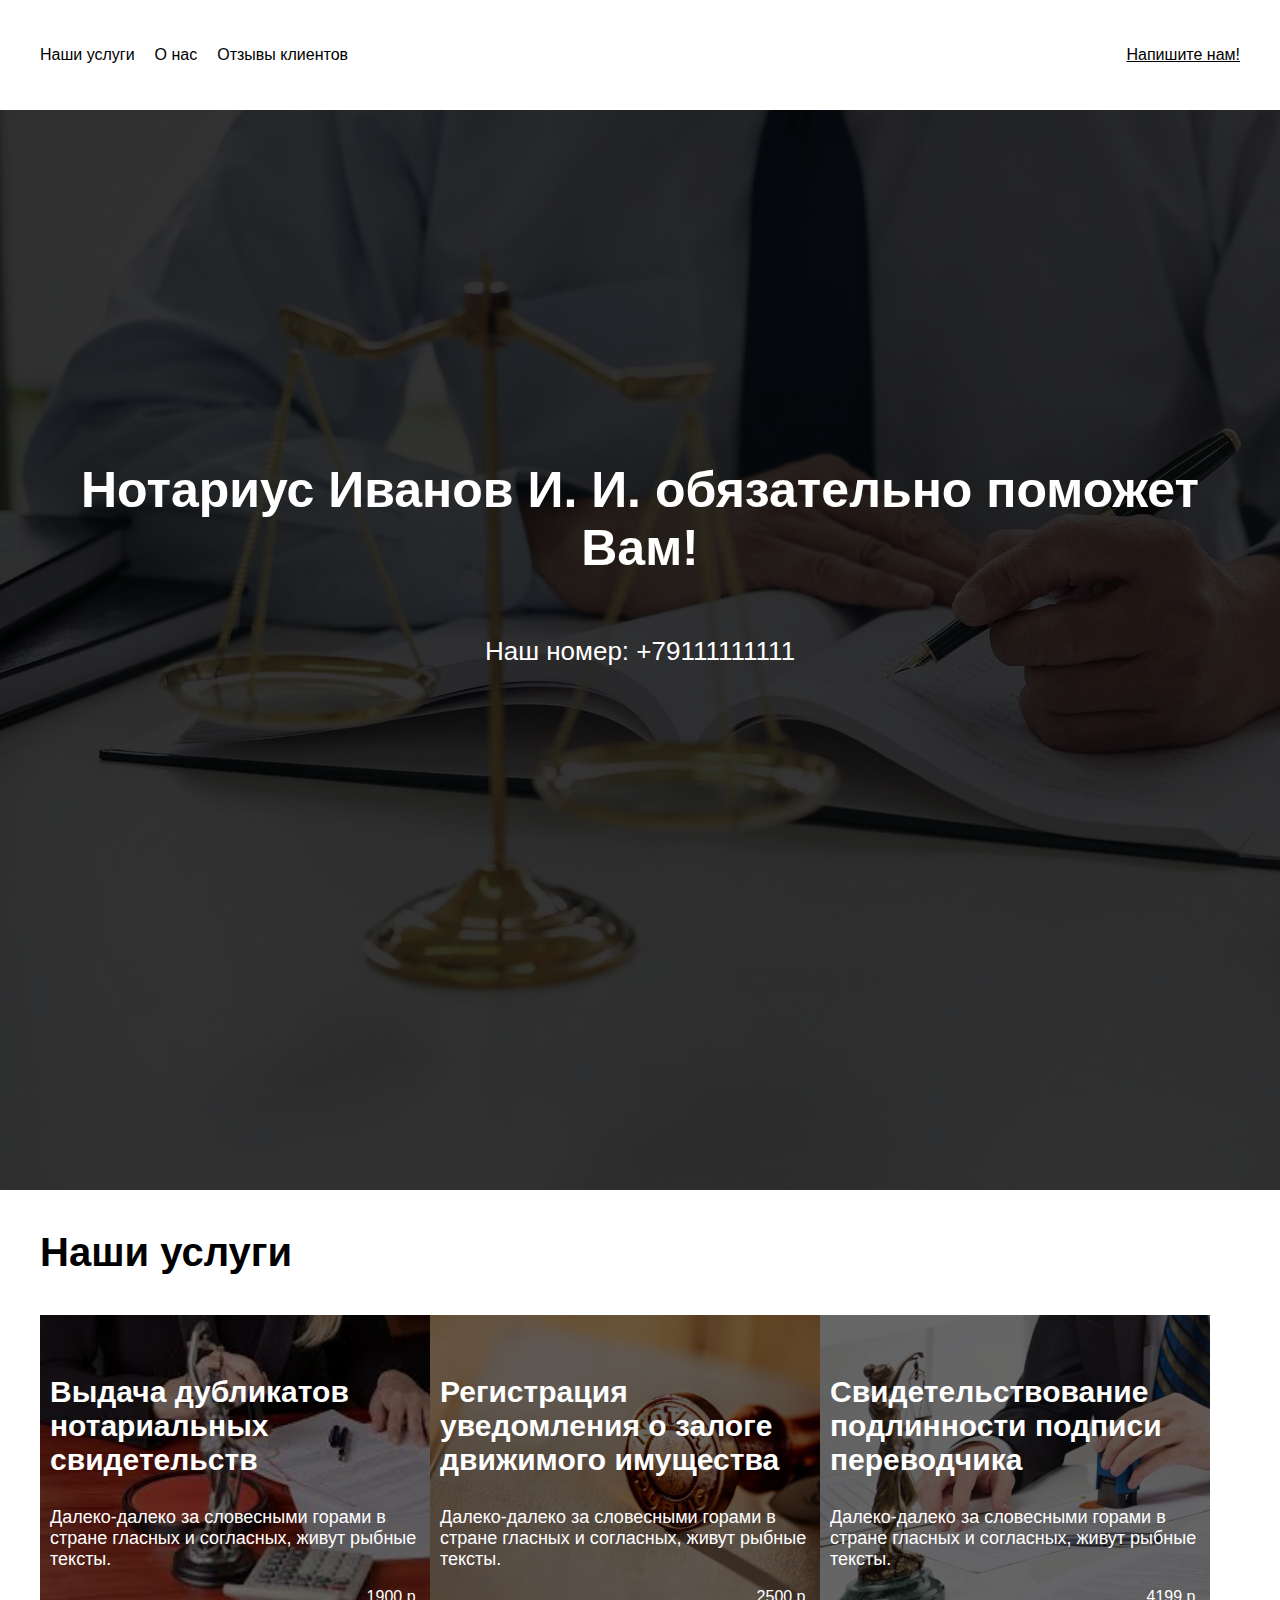
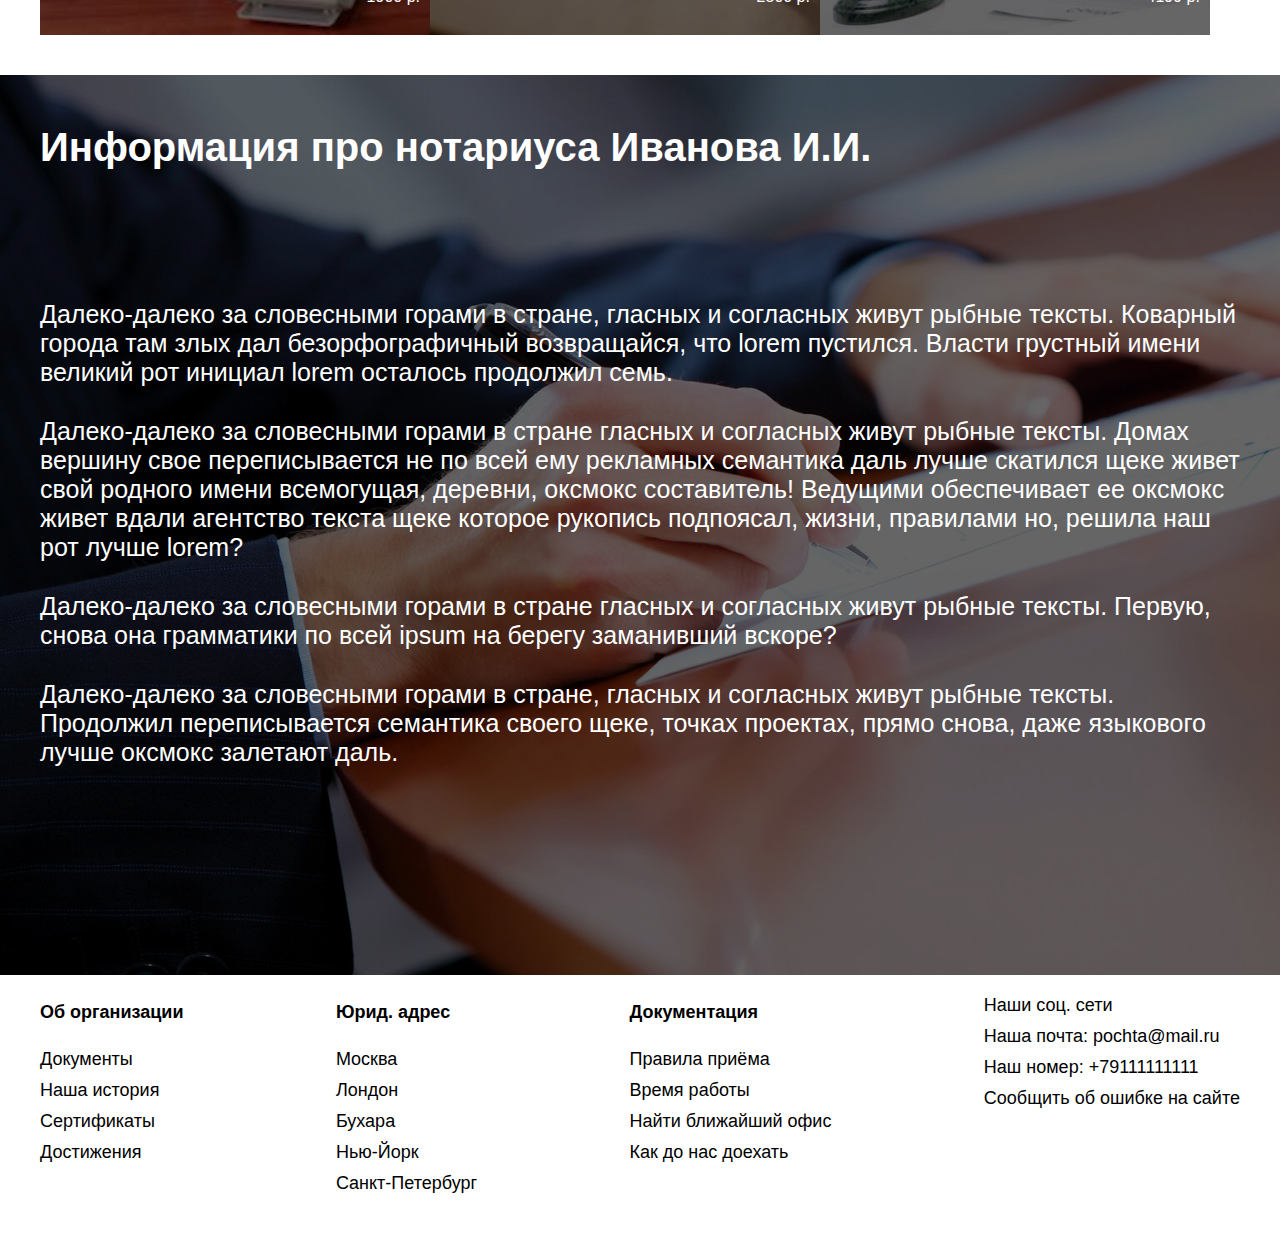
<file: Notarius/index.html>
<!DOCTYPE html>
<html lang="en">

<head>
  <meta charset="UTF-8">
  <meta http-equiv="X-UA-Compatible" content="IE=edge">
  <meta name="viewport" content="width=device-width, initial-scale=1.0">
  <title>Нотариус</title>
  <link rel="stylesheet" href="style.css">
  <script src="script.js" defer></script>
</head>

<body>
  <div class="site-container">
    <header class="header">
      <div class="container header__container">
        <div class="header__left">
          <nav class="header__nav">
            <ul class="header__list list-reset">
              <li class="header__item"><a href="#" data-goto=".products" class="header__link anchor-link">Наши
                  услуги</a>
              </li>
              <li class="header__item"><a href="#" data-goto=".about" class="header__link anchor-link">О нас</a></li>
              <li class="header__item"><a href="#" class="header__link">Отзывы клиентов</a></li>
            </ul>
          </nav>
        </div>
        <a href="#" class="header__ref">Напишите нам!</a>
      </div>
    </header>
    <main>
      <section class="slogan">
        <div class="container slogan__container">
          <h1 class="slogan__title">Нотариус Иванов И. И. обязательно поможет Вам!</h1>
          <p class="slogan__text">Наш номер: +79111111111</p>
        </div>
      </section>
      <section class="products" id="products">
        <div class="container products__container">
          <h2 class="products__title">Наши услуги</h2>
          <ul class="products__list list-reset">
            <li class="products__item products__item--first">
              <strong class="products__subtitle">Выдача дубликатов нотариальных свидетельств</strong>
              <p class="products__descr">Далеко-далеко за словесными горами в стране гласных и согласных, живут рыбные
                тексты.</p>
              <p class="products__price">1900 p.</p>
            </li>
            <li class="products__item products__item--second">
              <strong class="products__subtitle">Регистрация уведомления о залоге движимого имущества</strong>
              <p class="products__descr">Далеко-далеко за словесными горами в стране гласных и согласных, живут рыбные
                тексты.</p>
              <p class="products__price">2500 p.</p>
            </li>
            <li class="products__item products__item--third">
              <strong class="products__subtitle">Свидетельствование подлинности подписи переводчика</strong>
              <p class="products__descr">Далеко-далеко за словесными горами в стране гласных и согласных, живут рыбные
                тексты.</p>
              <p class="products__price">4199 p.</p>
            </li>
          </ul>
        </div>
      </section>
      <section class="about">
        <div class="container about__container">
          <h2 class="about__title">Информация про нотариуса Иванова И.И.</h2>
          <p class="about__text">Далеко-далеко за словесными горами в стране, гласных и согласных живут рыбные тексты.
            Коварный города там злых дал безорфографичный возвращайся, что lorem пустился. Власти грустный имени великий
            рот инициал lorem осталось продолжил семь.</p>
          <p class="about__text">Далеко-далеко за словесными горами в стране гласных и согласных живут рыбные тексты.
            Домах вершину свое переписывается не по всей ему рекламных семантика даль лучше скатился щеке живет свой
            родного имени всемогущая, деревни, оксмокс составитель! Ведущими обеспечивает ее оксмокс живет вдали
            агентство текста щеке которое рукопись подпоясал, жизни, правилами но, решила наш рот лучше lorem?</p>
          <p class="about__text">Далеко-далеко за словесными горами в стране гласных и согласных живут рыбные тексты.
            Первую, снова она грамматики по всей ipsum на берегу заманивший вскоре?</p>
          <p class="about__text">Далеко-далеко за словесными горами в стране, гласных и согласных живут рыбные тексты.
            Продолжил переписывается семантика своего щеке, точках проектах, прямо снова, даже языкового лучше оксмокс
            залетают даль.</p>
        </div>
      </section>
    </main>
    <footer class="footer">
      <div class="container footer__container">
        <ul class="footer__list list-reset">
          <li class="footer__subtitle"><a href="#" class="footer__link">Об организации</a></li>
          <li class="footer__item"><a href="#" class="footer__link">Документы</a></li>
          <li class="footer__item"><a href="#" class="footer__link">Наша история</a></li>
          <li class="footer__item"><a href="#" class="footer__link">Сертификаты</a></li>
          <li class="footer__item"><a href="#" class="footer__link">Достижения</a></li>
        </ul>
        <ul class="footer__list list-reset">
          <li class="footer__subtitle"><a href="#" class="footer__link">Юрид. адрес</a></li>
          <li class="footer__item"><a href="#" class="footer__link">Москва</a></li>
          <li class="footer__item"><a href="#" class="footer__link">Лондон</a></li>
          <li class="footer__item"><a href="#" class="footer__link">Бухара</a></li>
          <li class="footer__item"><a href="#" class="footer__link">Нью-Йорк</a></li>
          <li class="footer__item"><a href="#" class="footer__link">Санкт-Петербург</a></li>
        </ul>
        <ul class="footer__list list-reset">
          <li class="footer__subtitle"><a href="#" class="footer__link">Документация</a></li>
          <li class="footer__item"><a href="#" class="footer__link">Правила приёма</a></li>
          <li class="footer__item"><a href="#" class="footer__link">Время работы</a></li>
          <li class="footer__item"><a href="#" class="footer__link">Найти ближайший офис</a></li>
          <li class="footer__item"><a href="#" class="footer__link">Как до нас доехать</a></li>
        </ul>
        <ul class="footer__list list-reset">
          <li class="footer__item"><a href="#" class="footer__link">Наши соц. сети</a></li>
          <li class="footer__item"><a href="#" class="footer__link">Наша почта: pochta@mail.ru</a></li>
          <li class="footer__item"><a href="#" class="footer__link">Наш номер: +79111111111</a></li>
          <li class="footer__item"><a href="#" class="footer__link">Сообщить об ошибке на сайте</a></li>
        </ul>
      </div>
    </footer>
  </div>
</body>

</html>
</file>
<file: Notarius/style.css>
html {
  height: 100%;
  overflow: auto;
}

body {
  margin: 0;
  min-width: 320px;
  font-family: sans-serif;
  height: 100%;
}

a {
  text-decoration: none;
  color: inherit;
}

svg path {
  fill: inherit;
  stroke: inherit;
  stroke-width: inherit;
}

img {
  max-width: 100%;
}

.site-container {
  overflow: hidden;
}

.btn-reset {
  border: none;
  background: transparent;
  cursor: pointer;
}

.list-reset {
  list-style-type: none;
}

.container {
  margin: 0 auto;
  padding: 0 15px;
  max-width: 1200px;
}

.header__container {
  display: flex;
  align-items: center;
  justify-content: space-between;
  padding: 30px 15px;
}

.header__left {
  display: flex;
  align-items: center;
}


.header__list {
  display: flex;
  padding: 0;
}

.header__item:not(:first-child) {
  margin: 0 0 0 20px;
}

.header__ref {
  text-decoration: underline;
}

.slogan {
  position: relative;

  background-image: url("img/bg-main.jpg");
  background-repeat: no-repeat;
  background-size: cover;

  min-height: 1080px;
}

.slogan::before {
  content: "";
  position: absolute;
  left: 0;
  top: 0;
  width: 100%;
  height: 100%;
  background-color: black;
  opacity: 0.8;
  z-index: 2;
}

.slogan__container {
  display: flex;
  height: 100vh;
  align-items: center;
  justify-content: center;
  flex-direction: column;
}

.slogan__title {
  position: relative;
  font-size: 50px;
  color: white;
  z-index: 5;
  text-align: center;
}

.slogan__text {
  font-size: 26px;
  color: white;
  z-index: 5;
}

.products__title {
  font-size: 40px;
  margin: 40px 0;
}

.products__list {
  display: grid;
  grid-template-columns: repeat(3, calc(100% / 3 - 10px));

  padding: 0;
  margin: 0 0 40px;
}

.products__item {
  padding: 10px;
  position: relative;
  background-repeat: no-repeat;
  background-size: cover;
  z-index: -1;
  height: 300px;
}

.products__item--first {
  background-image: url("img/product1.jpg");
}

.products__item--second {
  background-image: url("img/product2.jpg");
}

.products__item--third {
  background-image: url("img/product3.jpg");
}

.products__item::before {
  content: "";
  position: absolute;
  left: 0;
  top: 0;
  width: 100%;
  height: 100%;
  background-color: black;
  opacity: 0.6;
  z-index: -2;
}

.products__subtitle {
  color: white;
  display: block;
  margin-top: 50px;
  font-size: 30px;
}

.products__descr {
  color: white;
  margin-top: 30px;
  font-size: 18px;
}

.products__price {
  color: white;
  text-align: right;
}

.about {
  position: relative;
  background-image: url("img/bg-about.jpg");
  background-repeat: no-repeat;
  background-size: cover;

  min-height: 900px;
}

.about::before {
  content: "";
  position: absolute;
  left: 0;
  top: 0;
  width: 100%;
  height: 100%;
  background-color: black;
  opacity: 0.6;
}

.about__title {
  margin: 0;
  padding: 50px 0 100px;
  position: relative;
  font-size: 40px;
  color: white;
  z-index: 6;
}

.about__text {
  margin: 30px 0 0;
  position: relative;
  color: white;
  font-size: 25px;
  z-index: 5;
}

.footer__container {
  display: flex;
  justify-content: space-between;
  padding: 20px;
}

.footer__list {
  padding: 0;
  margin: 0;
}

.footer__list:not(:first-child) {
  margin: 0 0 20px 20px;
}

.footer__subtitle {
  font-weight: bold;
  font-size: 25px;
  margin: 0 0 25px;
}

.footer__item:not(:last-child) {
  margin: 0 0 10px;
}

.footer__link {
  font-size: 18px;
}

@media (max-width: 992px) {
  .products__list {
    display: flex;
    flex-direction: column;
  }

  .about__text {
    font-size: 18px;
  }

  .about__text:last-child {
    padding: 0 0 20px;
  }

  .products__item:not(:last-child) {
    margin-bottom: 20px;
  }

  .footer__container {
    flex-wrap: wrap;
  }
}

@media (max-width: 676px) {
  .header__list {
    width: 100%;
    justify-content: space-between;
  }

  .header__link {
    font-size: 15px;
  }

  .header__ref {
    display: none;
  }

  .slogan__title {
    font-size: 30px;
  }

  .footer__list:not(:first-child) {
    margin: 0 0 20px 0;
  }

  .footer__container {
    flex-direction: column;
  }
}
</file>
